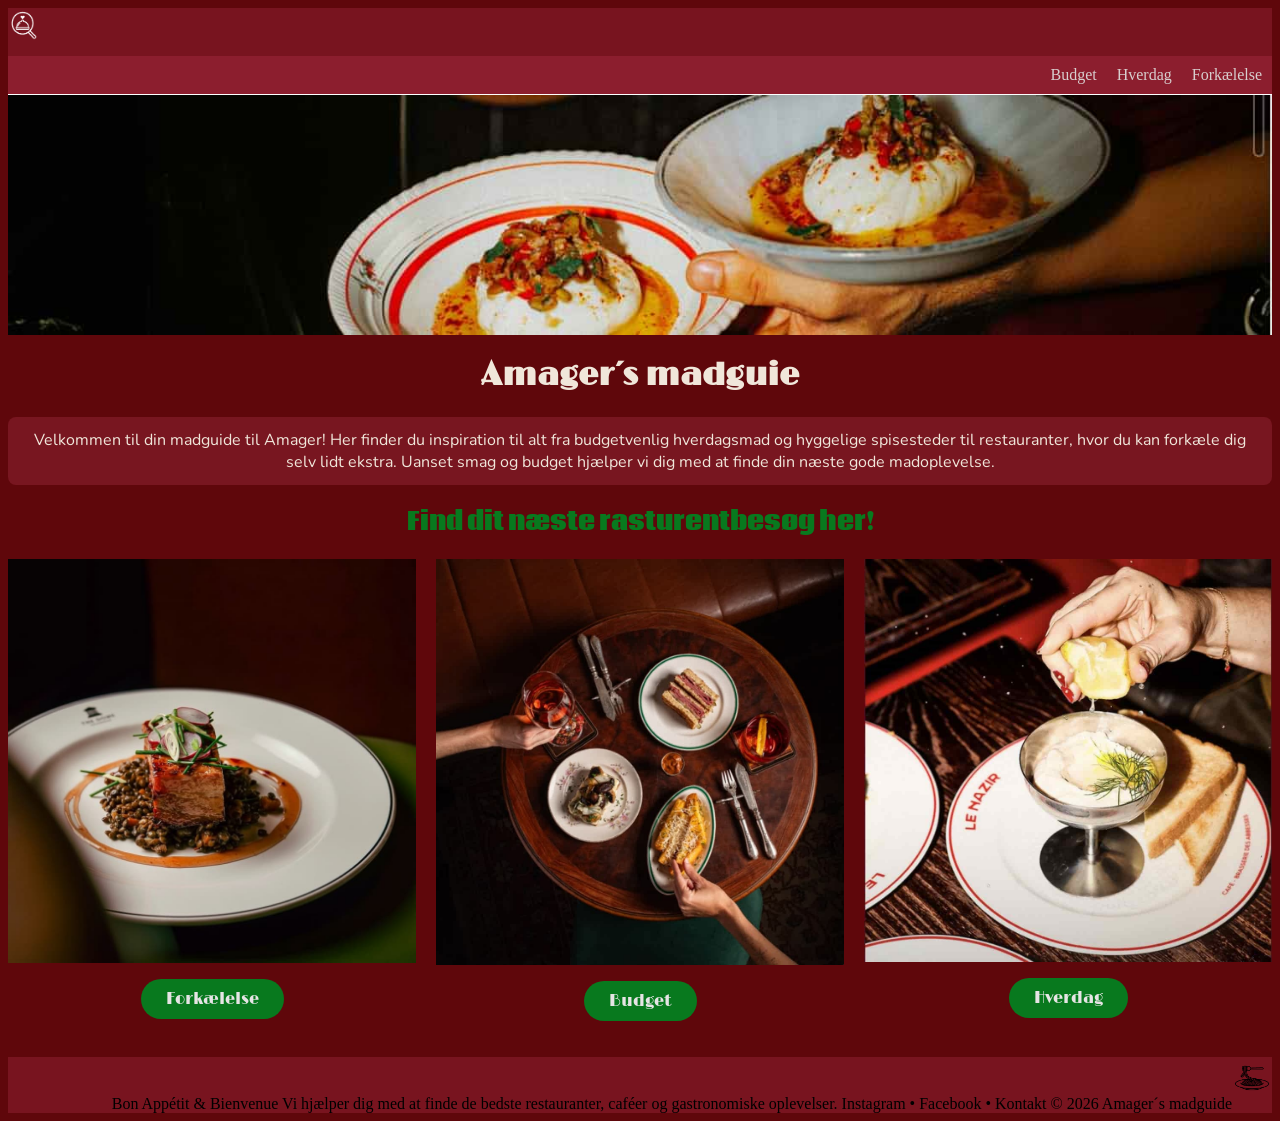
<file: index.html>
<!DOCTYPE html>
<html lang="da">

<head>
    <meta charset="UTF-8">
    <meta name="viewport" content="width=device-width, initial-scale=1.0">
    <link rel="stylesheet" href="style.css">
    <link rel="stylesheet" href="layout.css">
    <link rel="icon" href="imgs/favicon.ico" />
    <link rel="preconnect" href="https://fonts.googleapis.com">
    <link rel="preconnect" href="https://fonts.gstatic.com" crossorigin>
    <link
        href="https://fonts.googleapis.com/css2?family=Bodoni+Moda:ital,opsz,wght@0,6..96,400..900;1,6..96,400..900&family=Limelight&display=swap"
        rel="stylesheet">
    <link rel="preconnect" href="https://fonts.googleapis.com">
    <link rel="preconnect" href="https://fonts.gstatic.com" crossorigin>
    <link href="https://fonts.googleapis.com/css2?family=Coda:wght@400;800&display=swap" rel="stylesheet">
    <link rel="preconnect" href="https://fonts.googleapis.com">
    <link rel="preconnect" href="https://fonts.gstatic.com" crossorigin>
    <link
        href="https://fonts.googleapis.com/css2?family=Coda:wght@400;800&family=Nunito:ital,wght@0,200..1000;1,200..1000&display=swap"
        rel="stylesheet">
    <title>Forside</title>



</head>

<body class="body">
    <header>

        <div class="logo">
            <a href="index.html">
                <img src="imgs/logo.png" alt="logo">
            </a>
        </div>
        <nav>
            <ul class="menu">
                <li><a href="budget.html">Budget</a></li>
                <li><a href="hverdag.html">Hverdag</a></li>
                <li><a href="forkelese.html">Forkælelse</a></li>


            </ul>

        </nav>

    </header>
    <img src="imgs/amagersmadguide.webp" alt="pastaforside">
    <h1 class="h1">
        Amager´s madguie
    </h1>
    <p class="p">Velkommen til din madguide til Amager! Her finder du inspiration til alt fra budgetvenlig hverdagsmad
        og hyggelige
        spisesteder til restauranter, hvor du kan forkæle dig selv lidt ekstra. Uanset smag og budget hjælper vi dig med
        at
        finde din næste gode madoplevelse.</p>


    <h2 class="h2">Find dit næste rasturentbesøg her!</h2>
    <section class="billeder">
        <div><img src="imgs/forkelelse.webp" alt="bøfbillede">

            <a class="knap" href="forkelese.html">Forkælelse</a>
        </div>

        <div> <img src="imgs/budget.webp" alt="tapasbillede">

            <a class="knap" href="budget.html">Budget</a>
        </div>
        <div><img src="imgs/hverdagsbillede.webp" alt="humusbillede">

            <a class="knap" href="hverdag.html">Hverdag</a>
        </div>
    </section>


</body>



</html>



<footer class="footer"> Bon Appétit & Bienvenue
    Vi hjælper dig med at finde de bedste restauranter, caféer og gastronomiske oplevelser.

    Instagram • Facebook • Kontakt
    © 2026 Amager´s madguide

    <img src="imgs/pastaicon.png" class="pastaicon" alt="Pastaikon">

</footer>
</file>
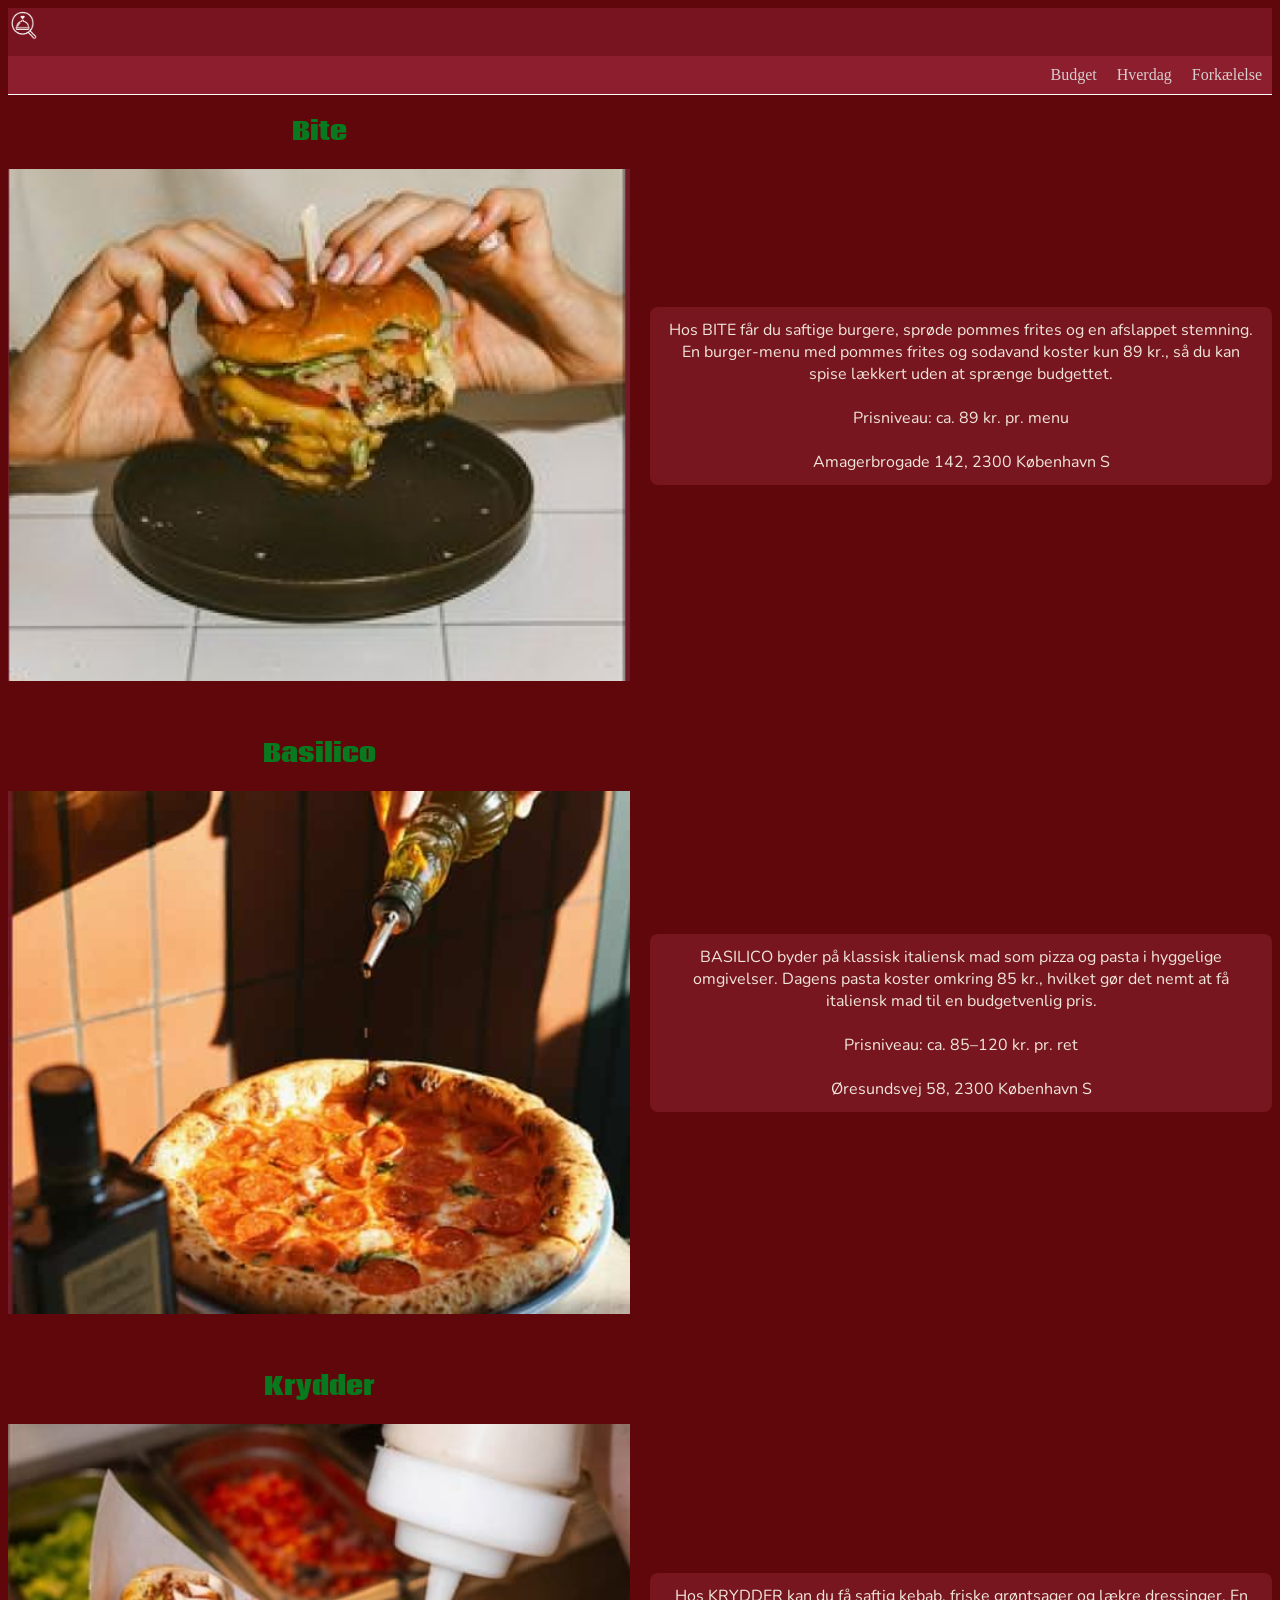
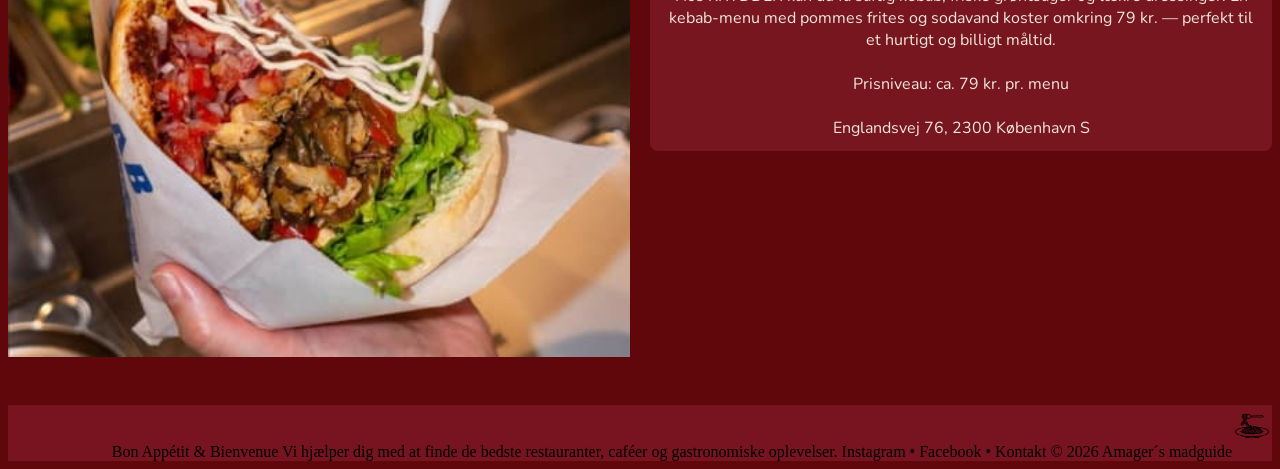
<file: budget.html>
<!DOCTYPE html>
<html lang="da">

<head>
    <meta charset="UTF-8">
    <meta name="viewport" content="width=device-width, initial-scale=1.0">
    <link rel="stylesheet" href="style.css">
    <link rel="stylesheet" href="layout.css">
    <link rel="icon" href="imgs/favicon.ico" />
    <link rel="preconnect" href="https://fonts.googleapis.com">
    <link rel="preconnect" href="https://fonts.gstatic.com" crossorigin>
    <link
        href="https://fonts.googleapis.com/css2?family=Bodoni+Moda:ital,opsz,wght@0,6..96,400..900;1,6..96,400..900&family=Limelight&display=swap"
        rel="stylesheet">
    <link rel="preconnect" href="https://fonts.googleapis.com">
    <link rel="preconnect" href="https://fonts.gstatic.com" crossorigin>
    <link href="https://fonts.googleapis.com/css2?family=Coda:wght@400;800&display=swap" rel="stylesheet">
    <link rel="preconnect" href="https://fonts.googleapis.com">
    <link rel="preconnect" href="https://fonts.gstatic.com" crossorigin>
    <link
        href="https://fonts.googleapis.com/css2?family=Coda:wght@400;800&family=Nunito:ital,wght@0,200..1000;1,200..1000&display=swap"
        rel="stylesheet">
    <title>Budget</title>
</head>

<body>
    <header>
        <div class="logo">
            <a href="index.html">
                <img src="imgs/logo.png" alt="logo">
            </a>
        </div>
        <nav>
            <ul class="menu">
                <li><a href="budget.html">Budget</a></li>
                <li><a href="hverdag.html">Hverdag</a></li>
                <li><a href="forkelese.html">Forkælelse</a></li>


            </ul>

        </nav>
    </header>
    <section class="billedeteskt">
        <div>
            <h2>Bite</h2>
            <img src="imgs/Bite.webp"
                alt="A gourmet burger with a sesame bun, grilled patty, lettuce, tomato, and melted cheese, served in a casual restaurant setting with warm, inviting lighting">

        </div>

        <p>Hos BITE får du saftige burgere, sprøde pommes frites og en afslappet stemning. En burger-menu med pommes
            frites
            og
            sodavand koster kun 89 kr., så du kan spise lækkert uden at sprænge budgettet.
            <br><br>
            Prisniveau: ca. 89 kr. pr. menu
            <br><br>

            Amagerbrogade 142, 2300 København S
        </p>

        <div>
            <h2>Basilico</h2>
            <img src="imgs/Basilico.webp"
                alt="A freshly baked Italian pizza with tomato sauce, melted cheese, and herbs on a rustic wooden table, in a cozy dining room atmosphere">

        </div>
        <p>BASILICO byder på klassisk italiensk mad som pizza og pasta i hyggelige omgivelser. Dagens pasta koster
            omkring
            85 kr.,
            hvilket gør det nemt at få italiensk mad til en budgetvenlig pris.

            <br><br>
            Prisniveau: ca. 85–120 kr. pr. ret
            <br><br>

            Øresundsvej 58, 2300 København S


        </p>
        <div>
            <h2>Krydder</h2>
            <img src="imgs/Krydder.webp"
                alt="A kebab wrap with grilled meat, fresh salad, and sauce in a takeaway tray, presented in a lively street food setting with a casual mood">

        </div>
        <p>Hos KRYDDER kan du få saftig kebab, friske grøntsager og lækre dressinger. En kebab-menu med pommes
            frites og
            sodavand
            koster omkring 79 kr. — perfekt til et hurtigt og billigt måltid.
            <br><br>
            Prisniveau: ca. 79 kr. pr. menu
            <br><br>

            Englandsvej 76, 2300 København S

        </p>
    </section>

</body>

</html>

<footer>Bon Appétit & Bienvenue
    Vi hjælper dig med at finde de bedste restauranter, caféer og gastronomiske oplevelser.

    Instagram • Facebook • Kontakt
    © 2026 Amager´s madguide
    <img src="imgs/pastaicon.png" class="pastaicon" alt="Pastaikon">
</footer>
</file>
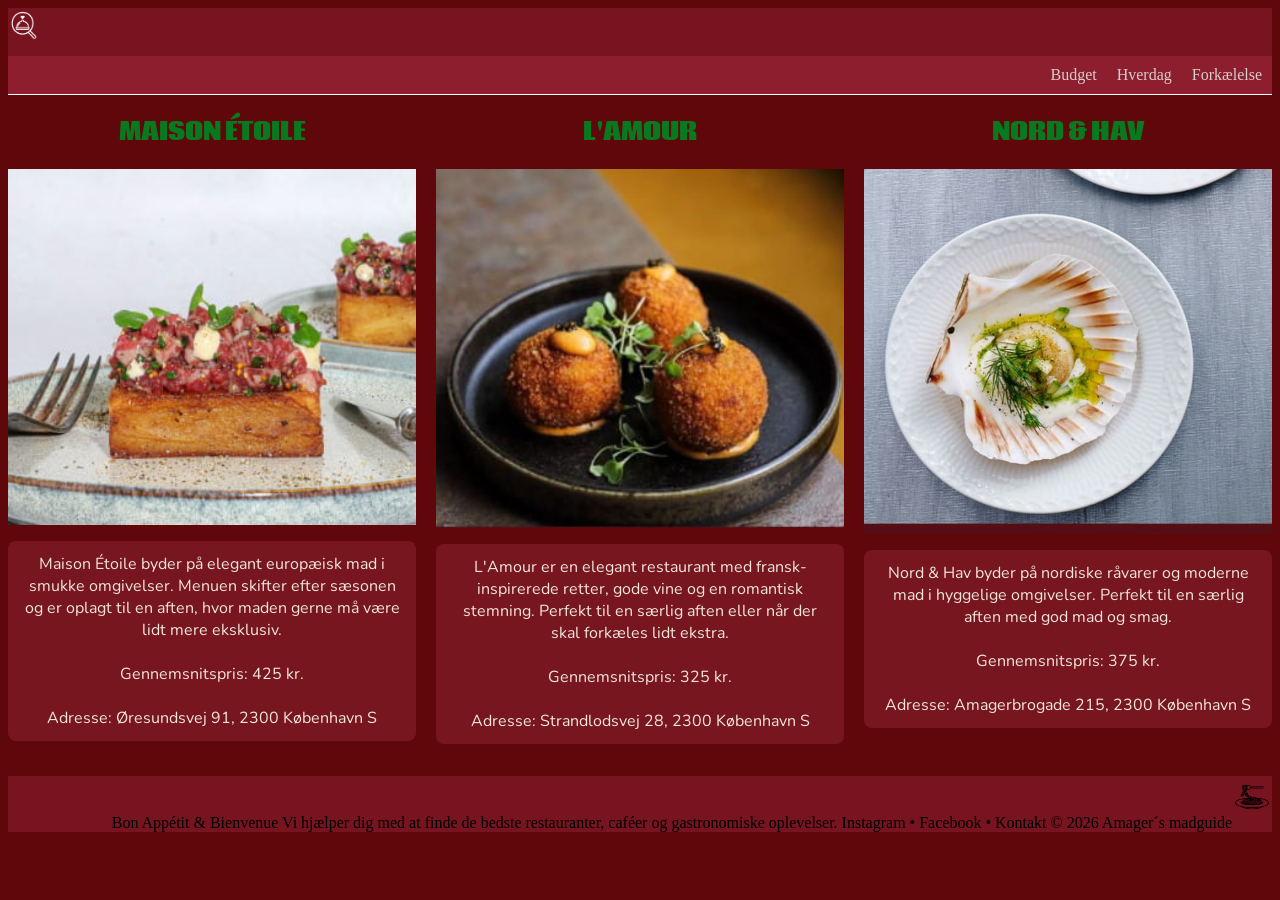
<file: forkelese.html>
<!DOCTYPE html>
<html lang="da">

<head>
    <meta charset="UTF-8">
    <meta name="viewport" content="width=device-width, initial-scale=1.0">
    <link rel="stylesheet" href="style.css">
    <link rel="stylesheet" href="layout.css">
    <link rel="icon" href="imgs/favicon.ico" />
    <link rel="preconnect" href="https://fonts.googleapis.com">
    <link rel="preconnect" href="https://fonts.gstatic.com" crossorigin>
    <link
        href="https://fonts.googleapis.com/css2?family=Bodoni+Moda:ital,opsz,wght@0,6..96,400..900;1,6..96,400..900&family=Limelight&display=swap"
        rel="stylesheet">
    <link rel="preconnect" href="https://fonts.googleapis.com">
    <link rel="preconnect" href="https://fonts.gstatic.com" crossorigin>
    <link href="https://fonts.googleapis.com/css2?family=Coda:wght@400;800&display=swap" rel="stylesheet">
    <link rel="preconnect" href="https://fonts.googleapis.com">
    <link rel="preconnect" href="https://fonts.gstatic.com" crossorigin>
    <link
        href="https://fonts.googleapis.com/css2?family=Coda:wght@400;800&family=Nunito:ital,wght@0,200..1000;1,200..1000&display=swap"
        rel="stylesheet">
    <title>Forkælelse</title>
</head>

<body>
    <header>
        <div class="logo">
            <a href="index.html">
                <img src="imgs/logo.png" alt="logo">
            </a>
        </div>
        <nav>
            <ul class="menu">
                <li><a href="budget.html">Budget</a></li>
                <li><a href="hverdag.html">Hverdag</a></li>
                <li><a href="forkelese.html">Forkælelse</a></li>


            </ul>

        </nav>
    </header>

    <section class="billederluksus">
        <div class="order">

            <h2>MAISON ÉTOILE</h2>
            <img src="imgs/maison etolie.webp" alt="tatarmad">
            <p>Maison Étoile byder på elegant europæisk mad i smukke omgivelser. Menuen skifter
                efter sæsonen og er
                oplagt
                til
                en
                aften, hvor maden gerne må være lidt mere eksklusiv.
                <br><br>
                Gennemsnitspris: 425 kr.
                <br><br>

                Adresse: Øresundsvej 91, 2300 København S
            </p>
        </div>



        <div>
            <h2>L'AMOUR</h2>
            <img src="imgs/lamour.webp" alt="risottokugler">
            <p>L'Amour er en elegant restaurant med fransk-inspirerede retter, gode vine og en
                romantisk stemning.
                Perfekt
                til
                en
                særlig aften eller når der skal forkæles lidt ekstra.
                <br><br>
                Gennemsnitspris: 325 kr.
                <br><br>

                Adresse: Strandlodsvej 28, 2300 København S

            </p>
        </div>
        <div>
            <h2>NORD & HAV</h2>
            <img src="imgs/nordoghav.webp" alt="musling">
            <p>Nord & Hav byder på nordiske råvarer og moderne mad i hyggelige omgivelser. Perfekt til en særlig aften
                med god mad og
                smag.
                <br><br>
                Gennemsnitspris: 375 kr.
                <br><br>
                Adresse: Amagerbrogade 215, 2300 København S

            </p>
        </div>
    </section>

</html>

<footer class="footer"> Bon Appétit & Bienvenue
    Vi hjælper dig med at finde de bedste restauranter, caféer og gastronomiske oplevelser.

    Instagram • Facebook • Kontakt
    © 2026 Amager´s madguide
    <img src="imgs/pastaicon.png" class="pastaicon" alt="Pastaikon">
</footer>
</file>
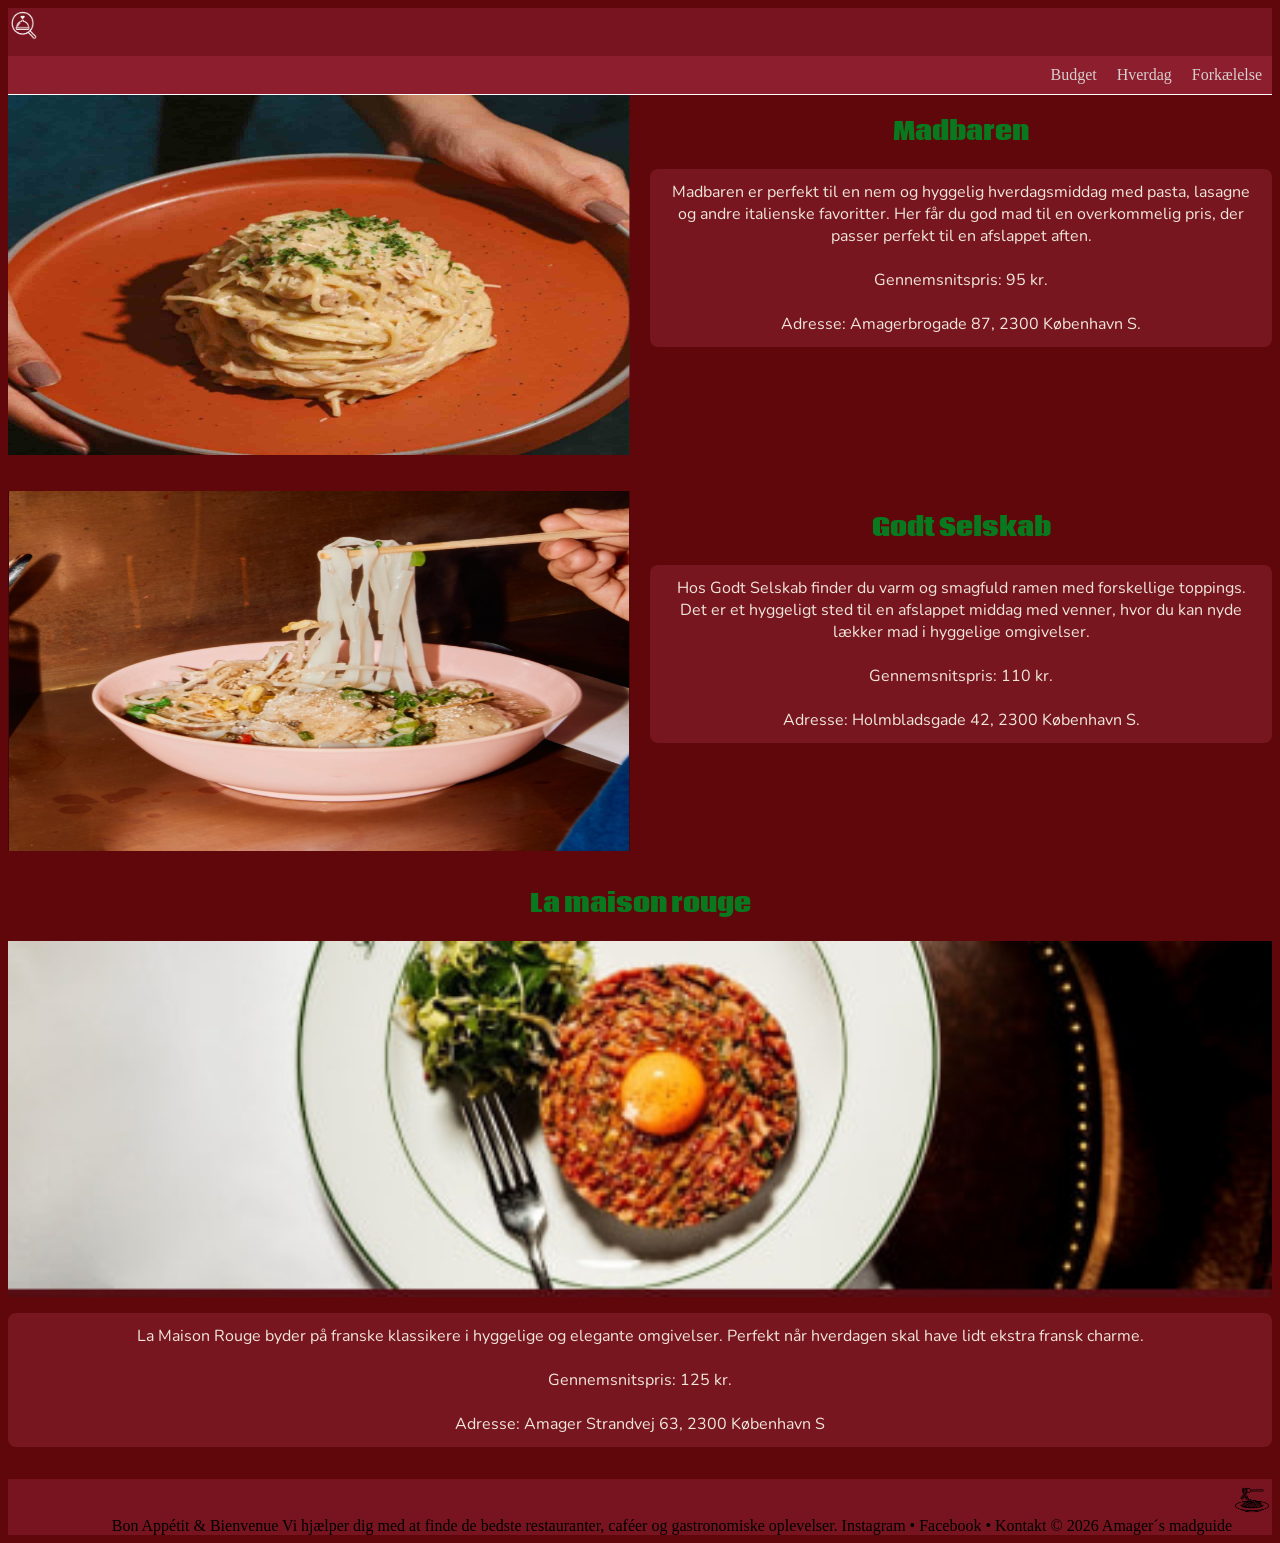
<file: hverdag.html>
<!DOCTYPE html>
<html lang="da">

<head>
    <meta charset="UTF-8">
    <meta name="viewport" content="width=device-width, initial-scale=1.0">
    <link rel="stylesheet" href="style.css">
    <link rel="stylesheet" href="layout.css">
    <link rel="icon" href="imgs/favicon.ico" />
    <link rel="preconnect" href="https://fonts.googleapis.com">
    <link rel="preconnect" href="https://fonts.gstatic.com" crossorigin>
    <link
        href="https://fonts.googleapis.com/css2?family=Bodoni+Moda:ital,opsz,wght@0,6..96,400..900;1,6..96,400..900&family=Limelight&display=swap"
        rel="stylesheet">
    <link rel="preconnect" href="https://fonts.googleapis.com">
    <link rel="preconnect" href="https://fonts.gstatic.com" crossorigin>
    <link href="https://fonts.googleapis.com/css2?family=Coda:wght@400;800&display=swap" rel="stylesheet">
    <link rel="preconnect" href="https://fonts.googleapis.com">
    <link rel="preconnect" href="https://fonts.gstatic.com" crossorigin>
    <link
        href="https://fonts.googleapis.com/css2?family=Coda:wght@400;800&family=Nunito:ital,wght@0,200..1000;1,200..1000&display=swap"
        rel="stylesheet">
    <title>Hverdag</title>
</head>

<body>
    <header>
        <div class="logo">
            <a href="index.html">
                <img src="imgs/logo.png" alt="logo">
            </a>
        </div>
        <nav>
            <ul class="menu">
                <li><a href="budget.html">Budget</a></li>
                <li><a href="hverdag.html">Hverdag</a></li>
                <li><a href="forkelese.html">Forkælelse</a></li>


            </ul>

        </nav>
    </header>
    <section class="Hverdag">

        <div class="restaurant-billede">

            <img src="imgs/madbaren.webp" alt="pastabillede">

        </div>

        <div class="restaurant-billede">

            <img src="imgs/godtselvskab.webp" alt="Ramenbillede">

        </div>

        <div class="restaurant-tekst">
            <h2>Madbaren</h2>
            <p>
                Madbaren er perfekt til en nem og hyggelig hverdagsmiddag med pasta, lasagne og andre italienske
                favoritter. Her får du god mad til en overkommelig pris, der passer perfekt til en afslappet aften.

                <br><br>

                Gennemsnitspris: 95 kr.

                <br><br>

                Adresse: Amagerbrogade 87, 2300 København S.
            </p>
        </div>

        <div class="restaurant-tekst">
            <h2>Godt Selskab</h2>
            <p>
                Hos Godt Selskab finder du varm og smagfuld ramen med forskellige toppings. Det er et hyggeligt sted
                til en afslappet middag med venner, hvor du kan nyde lækker mad i hyggelige omgivelser.

                <br><br>

                Gennemsnitspris: 110 kr.

                <br><br>

                Adresse: Holmbladsgade 42, 2300 København S.
            </p>
        </div>

    </section>

    <h2>La maison rouge</h2>
    <img src="imgs/la maison rouge.webp" alt="tatar">
    <p>La Maison Rouge byder på franske klassikere i hyggelige og elegante omgivelser. Perfekt når hverdagen skal have
        lidt
        ekstra fransk charme.
        <br><br>
        Gennemsnitspris: 125 kr.
        <br><br>

        Adresse: Amager Strandvej 63, 2300 København S
    </p>
</body>

</html>

<footer>Bon Appétit & Bienvenue
    Vi hjælper dig med at finde de bedste restauranter, caféer og gastronomiske oplevelser.

    Instagram • Facebook • Kontakt
    © 2026 Amager´s madguide
    <img src="imgs/pastaicon.png" class="pastaicon" alt="Pastaikon">
</footer>
</file>
<file: style.css>
img {
  width: 100%;
  height: auto;
  display: block;
  gap: 10px;
  margin-bottom: 1rem;
}

.knap {
  border-radius: 20px;
  padding: 10px 25px;
  text-align: center;
  display: block;
  width: fit-content;
  margin: 4px auto;
  font-family: limelight;
  text-decoration: none;
  font-size: medium;
  background-color: #08791e;
  color: #e6e5e5;
}

footer {
  background-color: #d4446b36;
  margin-top: 2rem;
  display: flex;
  justify-content: flex-end;
  align-items: flex-end;
}

body {
  background-color: #5f070b;
}

p {
  color: #f0e6da;
  text-align: center;
  margin: auto;
  padding: 30px;
  color: #f0e6da;
  font-family: nunito;
  background-color: #d34b6f36;
  padding: 12px;
  border-radius: 8px;
}

h1 {
  color: #f0e6da;
  text-align: center;
  font-family: limelight;
}

h2 {
  color: #f0e6da;
  text-align: center;
  font-family: coda;
}

.menu {
  display: flex;
  list-style: none;
  margin: 0;
  padding: 0;
  background-color: #d4446b36;
  display: flex;
  justify-content: flex-end;
  border-bottom: 1px solid white;

  li {
    margin-right: 0px;
  }

  li:last-child {
    margin-right: 0;
  }

  a {
    display: block;
    padding: 10px;
    color: #d8cece;
    text-decoration: none;
    transition: color 0.3s;
    text-align: end;
    &:hover {
      color: #08791e;
    }
  }
  @media (width < 800px) {
    display: none;
  }
}

.burger {
  width: 30px;
  height: 20px;
  cursor: pointer;
  display: none;

  .line {
    display: block;
    width: 100%;
    height: 2px;
    background-color: #5f070b;
    margin-bottom: 5px;
    transition: 0.2s linear;
  }

  @media (width < 800px) {
    display: block;
    background-color: transparent;
    border: 0;

    &.active .line:nth-child(1) {
      transform: rotate(45deg) translate(5px, 5px);
      transition: 0.2s linear;
    }

    &.active .line:nth-child(2) {
      opacity: 0;
      transition: 0.15s linear;
    }

    &.active .line:nth-child(3) {
      transform: rotate(-45deg) translate(5px, -5px);
      transition: 0.2s linear;
    }
  }
}
header {
  background-color: #d4446b36;
}
.logo {
  width: 30px;
  height: auto;
}

h2 {
  color: #08791e;
}

.pastaicon {
  width: 40px;
  height: auto;
}
restaurant-billede {
  width: 15px;
}
</file>
<file: layout.css>
main {
  max-width: 1200px;
  margin-inline: auto;
}

.billeder {
  @media (width > 800px) {
    display: grid;
    grid-template-columns: 1fr 1fr 1fr;
    gap: 20px;
  }
}

.billedeteskt {
  @media (width > 800px) {
    display: grid;
    grid-template-rows: 1fr;
    grid-template-columns: 1fr 1fr;
    gap: 20px;
  }
}

.Hverdag {
  display: grid;
  grid-template-columns: 1fr 1fr;
  gap: 20px;
}

.restaurant-billede h2 {
  text-align: center;
  margin-top: 0;
}

.restaurant-billede img {
  height: 360px;
}

.restaurant-tekst {
  margin-top: 0;
}

/* DESKTOP */
@media (min-width: 801px) {
  .Hverdag {
    grid-template-columns: 1fr 1fr;
    grid-template-rows: auto auto;
  }

  .restaurant-billede:nth-child(1) {
    grid-column: 1;
    grid-row: 1;
  }

  .restaurant-billede:nth-child(2) {
    grid-column: 1;
    grid-row: 2;
  }

  .restaurant-tekst:nth-child(3) {
    grid-column: 2;
    grid-row: 1;
  }

  .restaurant-tekst:nth-child(4) {
    grid-column: 2;
    grid-row: 2;
  }
}

/* MOBIL */
@media (max-width: 800px) {
  .Hverdag {
    grid-template-columns: 1fr 1fr;
    gap: 10px;
  }

  .restaurant-billede img {
    object-fit: cover;
  }

  .restaurant-tekst {
    grid-column: span 1;
  }
}

.billederluksus {
  @media (width > 800px) {
    display: grid;
    grid-template-columns: 1fr 1fr 1fr;
    gap: 20px;
  }

  @media (width < 800px) {
    display: grid;
    grid-template-columns: 1fr 1fr;
    gap: 20px;

    .order {
      display: grid;

      grid-column: 1 / -1;
    }
  }
}
</file>
